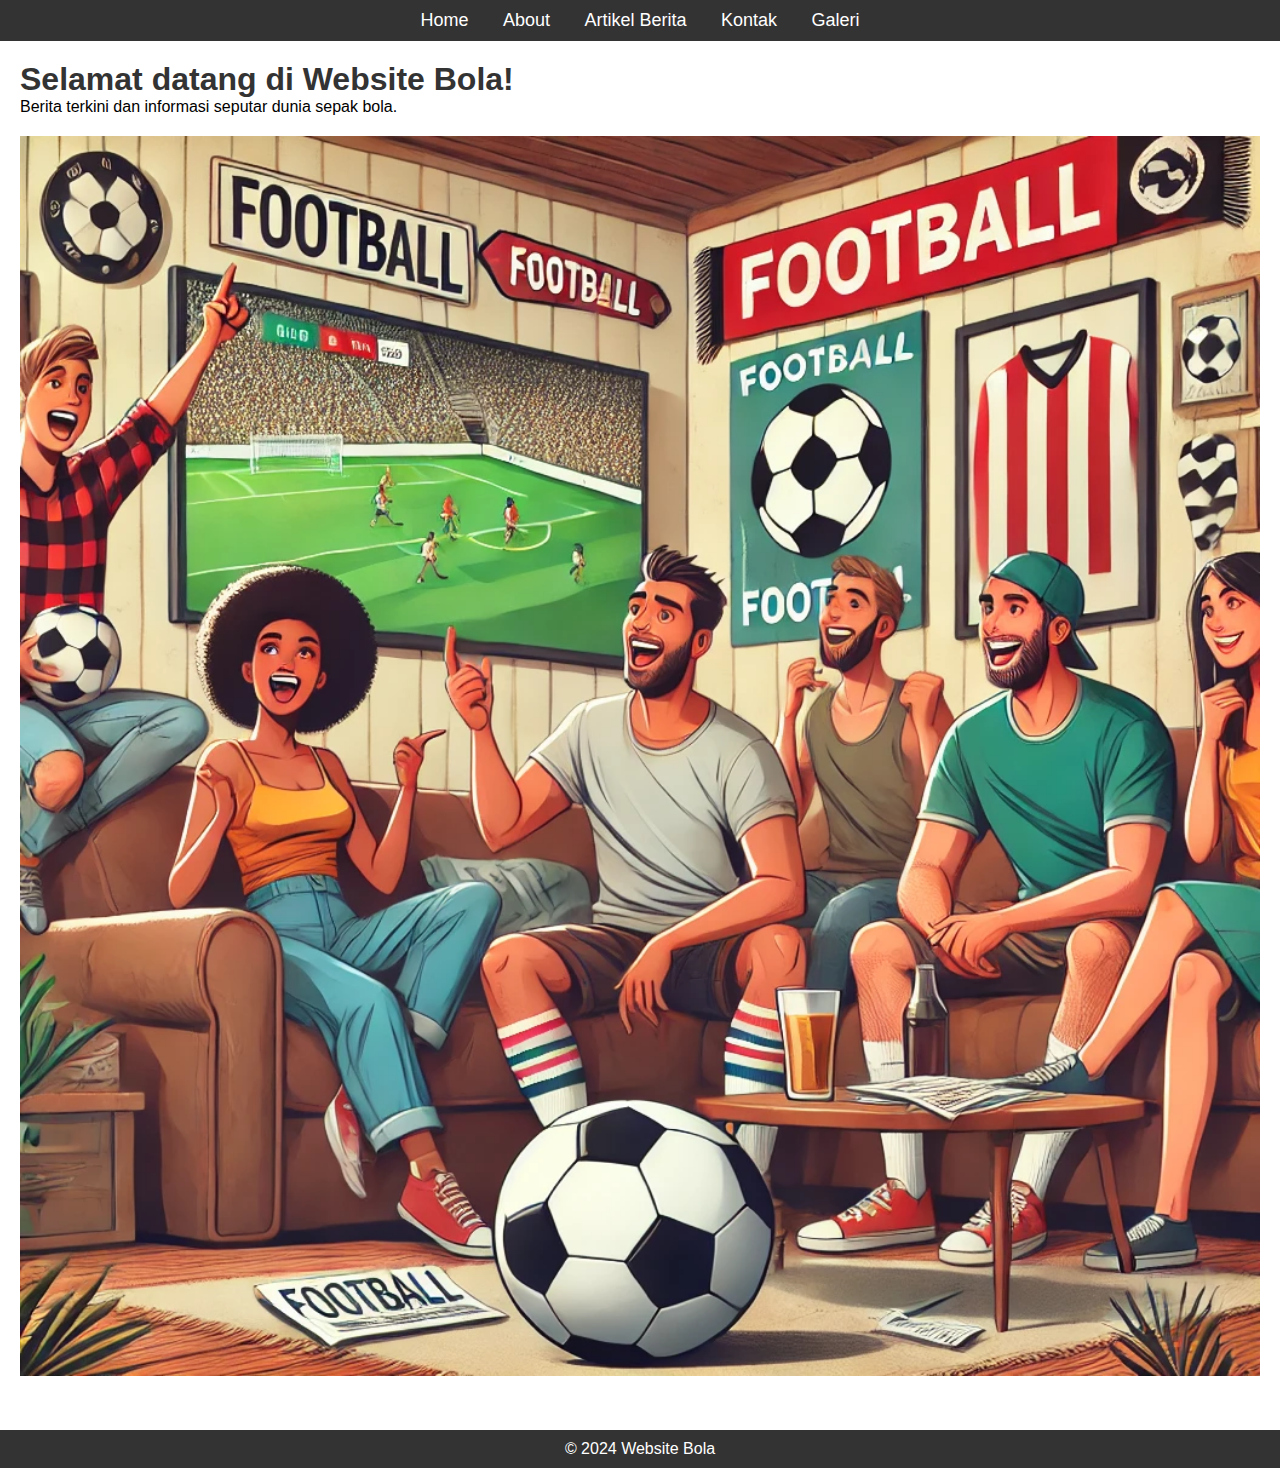
<file: index.html>
<!DOCTYPE html>
<html lang="id">
<head>
    <meta charset="UTF-8">
    <meta name="viewport" content="width=device-width, initial-scale=1.0">
    <title>Website Bola - Home</title>
    <link rel="stylesheet" href="style.css">
</head>
<body>
    <header>
        <nav>
            <ul>
                <li><a href="index.html">Home</a></li>
                <li><a href="about.html">About</a></li>
                <li><a href="artikel.html">Artikel Berita</a></li>
                <li><a href="kontak.html">Kontak</a></li>
                <li><a href="galeri.html">Galeri</a></li>
            </ul>
        </nav>
    </header>
    <main>
        <section class="intro">
            <h1>Selamat datang di Website Bola!</h1>
            <p>Berita terkini dan informasi seputar dunia sepak bola.</p>
            <img src="2.jpg" alt="Sepak Bola">
        </section>
    </main>
    <footer>
        <p>&copy; 2024 Website Bola</p>
    </footer>
</body>
</html>
</file>
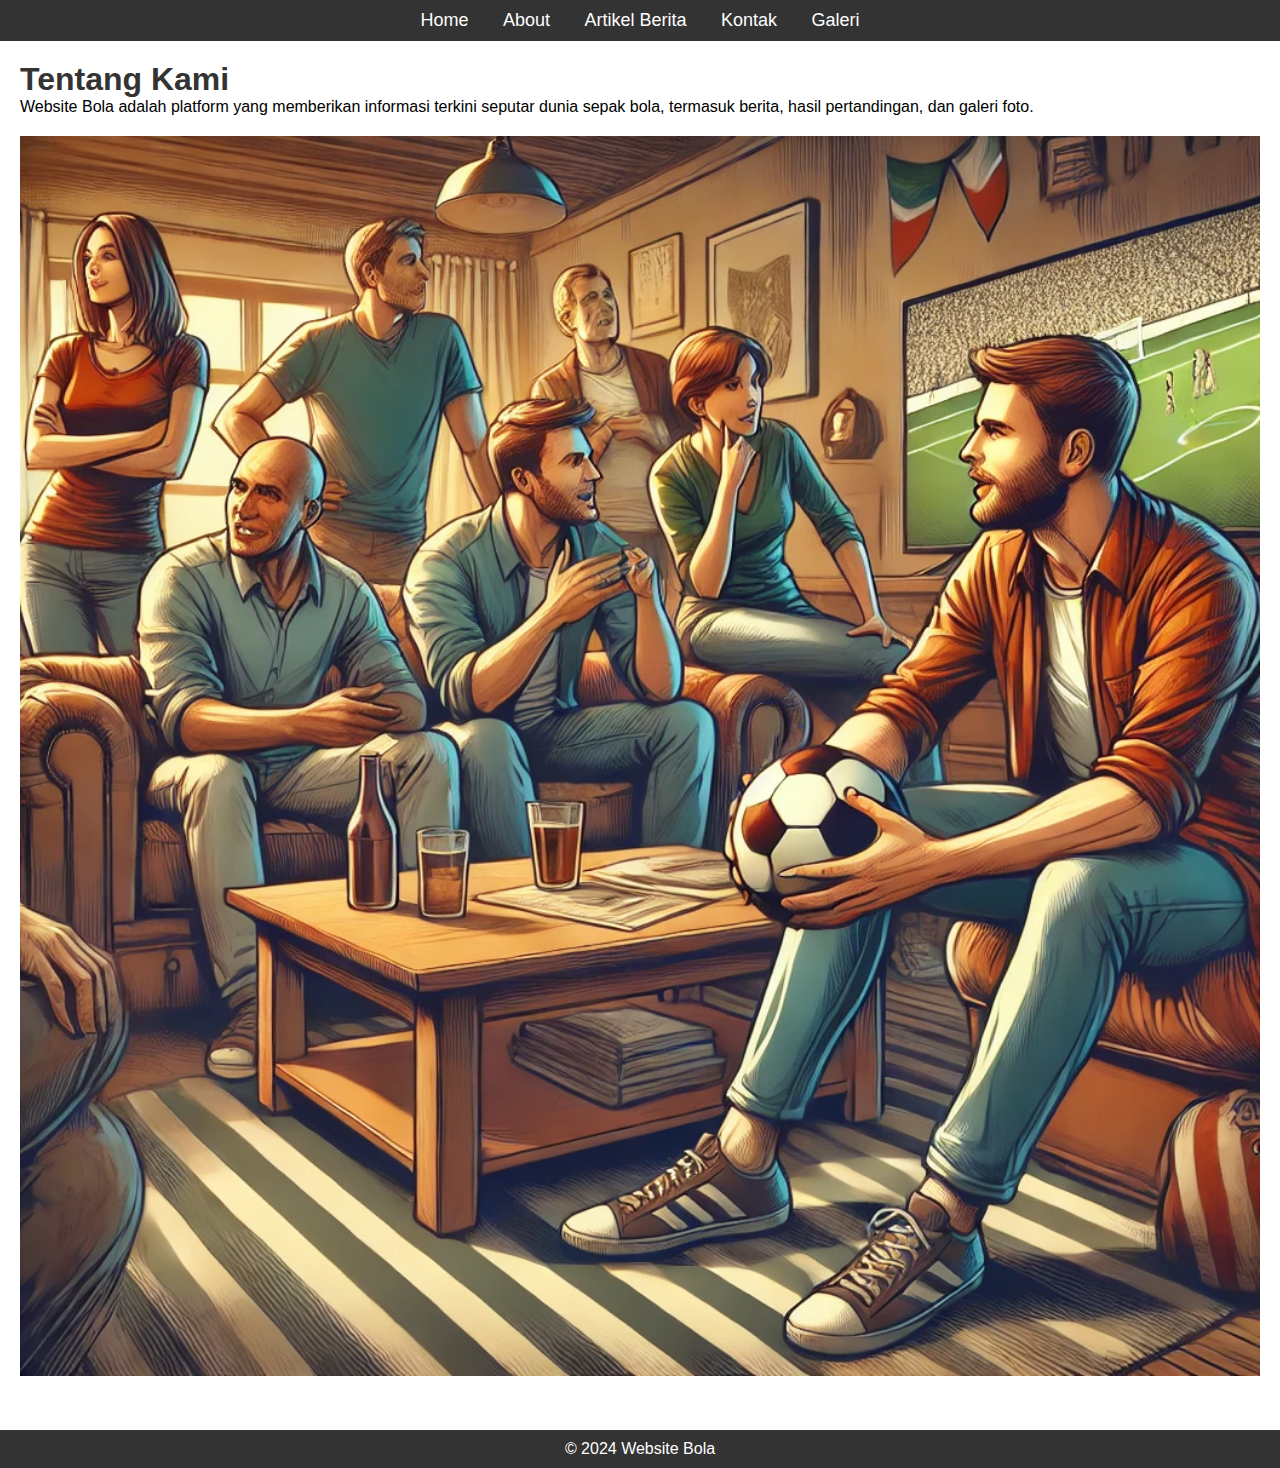
<file: about.html>
<!DOCTYPE html>
<html lang="id">
<head>
    <meta charset="UTF-8">
    <meta name="viewport" content="width=device-width, initial-scale=1.0">
    <title>Tentang Kami - Website Bola</title>
    <link rel="stylesheet" href="style.css">
</head>
<body>
    <header>
        <nav>
            <ul>
                <li><a href="index.html">Home</a></li>
                <li><a href="about.html">About</a></li>
                <li><a href="artikel.html">Artikel Berita</a></li>
                <li><a href="kontak.html">Kontak</a></li>
                <li><a href="galeri.html">Galeri</a></li>
            </ul>
        </nav>
    </header>
    <main>
        <section class="about">
            <h1>Tentang Kami</h1>
            <p>Website Bola adalah platform yang memberikan informasi terkini seputar dunia sepak bola, termasuk berita, hasil pertandingan, dan galeri foto.</p>
            <img src="1.jpg" alt="Tim Sepak Bola">
        </section>
    </main>
    <footer>
        <p>&copy; 2024 Website Bola</p>
    </footer>
</body>
</html>
</file>
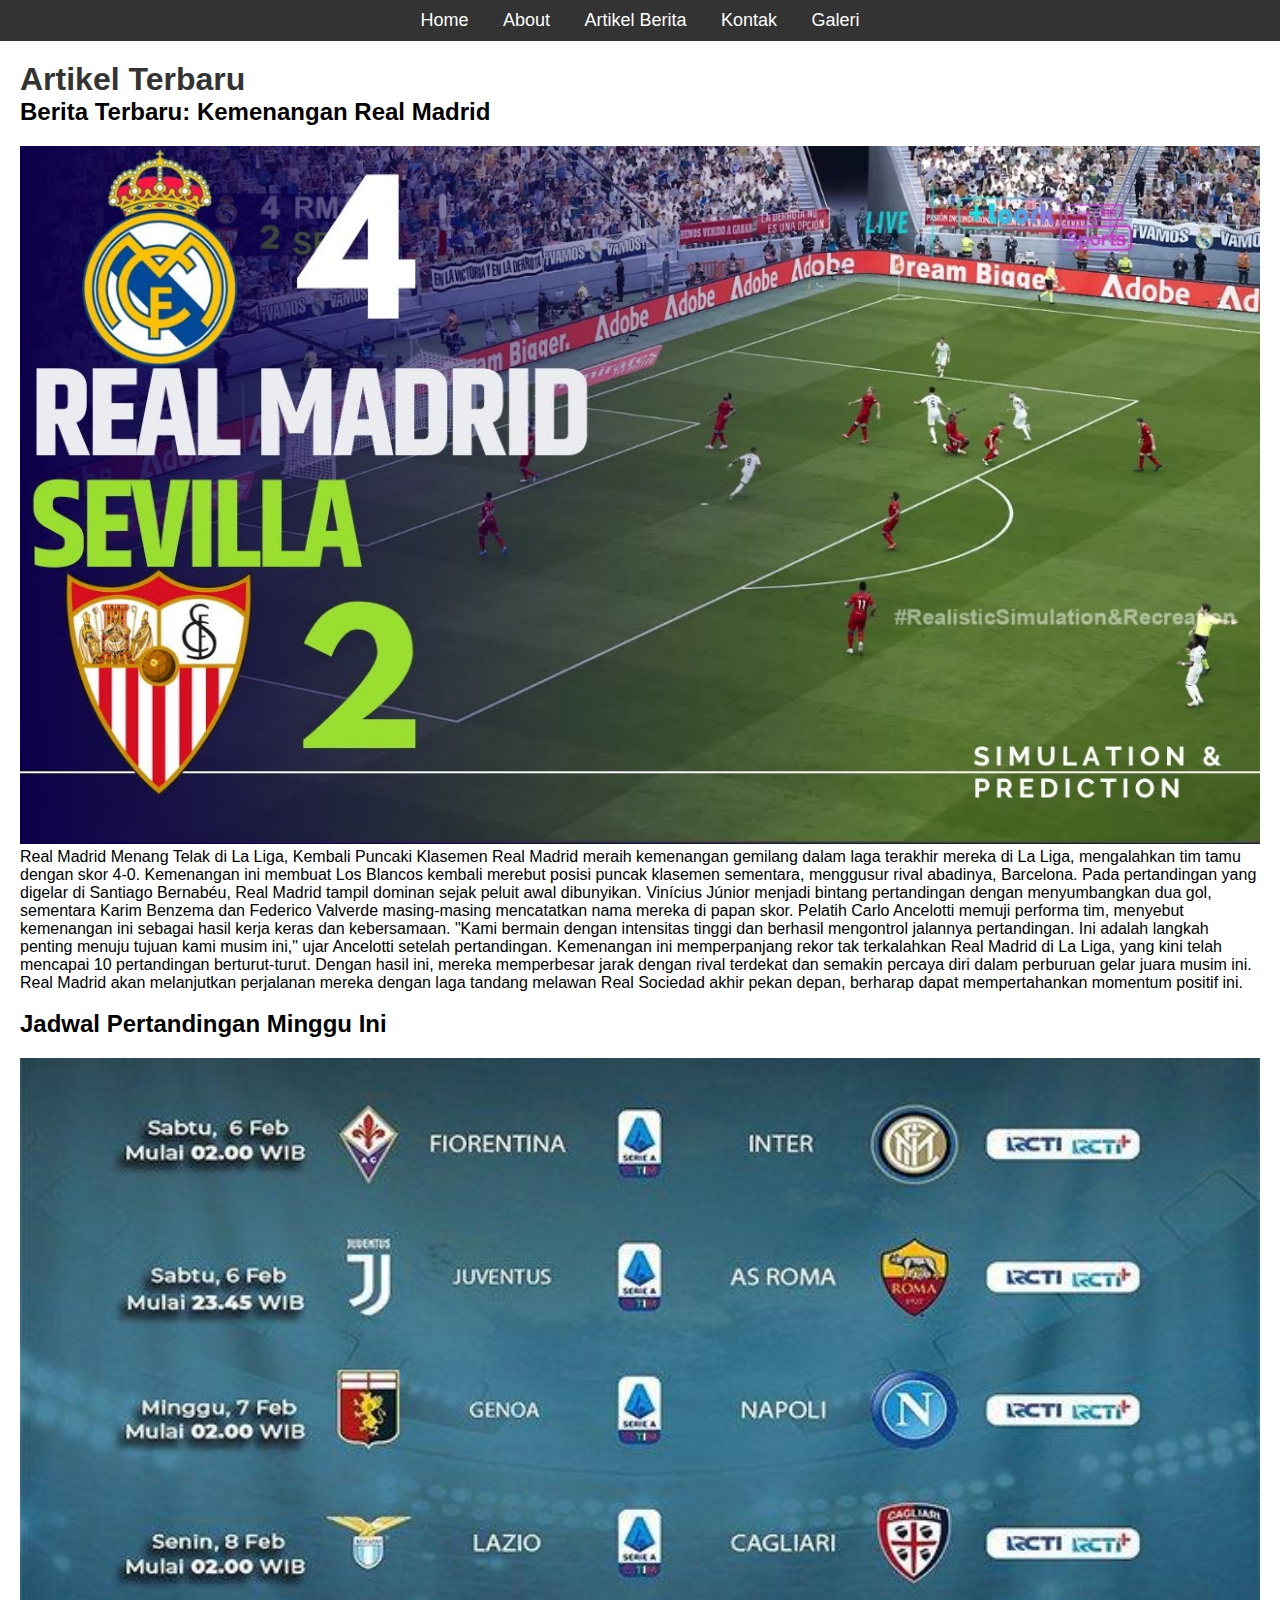
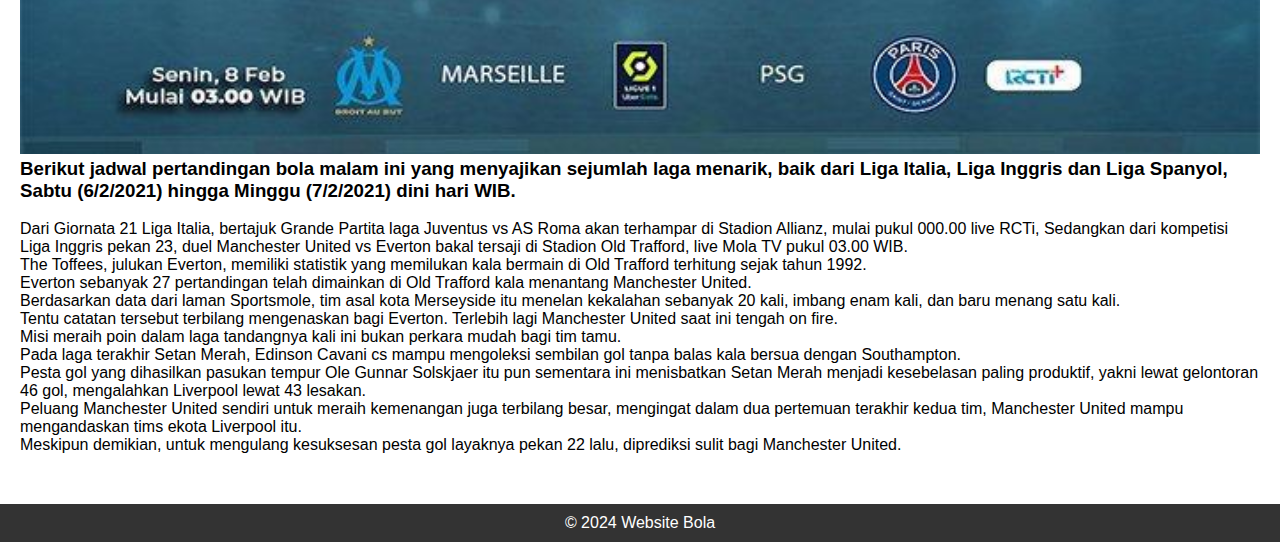
<file: artikel.html>
<!DOCTYPE html>
<html lang="id">
<head>
    <meta charset="UTF-8">
    <meta name="viewport" content="width=device-width, initial-scale=1.0">
    <title>Artikel Berita - Website Bola</title>
    <link rel="stylesheet" href="style.css">
</head>
<body>
    <header>
        <nav>
            <ul>
                <li><a href="index.html">Home</a></li>
                <li><a href="about.html">About</a></li>
                <li><a href="artikel.html">Artikel Berita</a></li>
                <li><a href="kontak.html">Kontak</a></li>
                <li><a href="galeri.html">Galeri</a></li>
            </ul>
        </nav>
    </header>
    <main>
        <section class="artikel">
            <h1>Artikel Terbaru</h1>
            <article>
                <h2>Berita Terbaru: Kemenangan Real Madrid</h2>
                <img src="3.jpg" alt="Kemenangan Tim A">
                <p>Real Madrid Menang Telak di La Liga, Kembali Puncaki Klasemen

                    Real Madrid meraih kemenangan gemilang dalam laga terakhir mereka di La Liga, mengalahkan tim tamu dengan skor 4-0. Kemenangan ini membuat Los Blancos kembali merebut posisi puncak klasemen sementara, menggusur rival abadinya, Barcelona.
                    
                    Pada pertandingan yang digelar di Santiago Bernabéu, Real Madrid tampil dominan sejak peluit awal dibunyikan. Vinícius Júnior menjadi bintang pertandingan dengan menyumbangkan dua gol, sementara Karim Benzema dan Federico Valverde masing-masing mencatatkan nama mereka di papan skor.
                    
                    Pelatih Carlo Ancelotti memuji performa tim, menyebut kemenangan ini sebagai hasil kerja keras dan kebersamaan. "Kami bermain dengan intensitas tinggi dan berhasil mengontrol jalannya pertandingan. Ini adalah langkah penting menuju tujuan kami musim ini," ujar Ancelotti setelah pertandingan.
                    
                    Kemenangan ini memperpanjang rekor tak terkalahkan Real Madrid di La Liga, yang kini telah mencapai 10 pertandingan berturut-turut. Dengan hasil ini, mereka memperbesar jarak dengan rival terdekat dan semakin percaya diri dalam perburuan gelar juara musim ini.
                    
                    Real Madrid akan melanjutkan perjalanan mereka dengan laga tandang melawan Real Sociedad akhir pekan depan, berharap dapat mempertahankan momentum positif ini.</p>
            </article><br>
            <article>
                <h2>Jadwal Pertandingan Minggu Ini</h2>
                <img src="4.jpg" alt="Jadwal Pertandingan">
                <p><h3>Berikut jadwal pertandingan bola malam ini yang menyajikan sejumlah laga menarik, baik dari Liga Italia, Liga Inggris dan Liga Spanyol, Sabtu (6/2/2021) hingga Minggu (7/2/2021) dini hari WIB.</h3> <br>

                    Dari Giornata 21 Liga Italia, bertajuk Grande Partita laga Juventus vs AS Roma akan terhampar di Stadion Allianz, mulai pukul 000.00 live RCTi, Sedangkan dari kompetisi Liga Inggris pekan 23, duel Manchester United vs Everton bakal tersaji di Stadion Old Trafford, live Mola TV pukul 03.00 WIB. <br>
                    
                    The Toffees, julukan Everton, memiliki statistik yang memilukan kala bermain di Old Trafford terhitung sejak tahun 1992. <br>

Everton sebanyak 27 pertandingan telah dimainkan di Old Trafford kala menantang Manchester United. <br>

Berdasarkan data dari laman Sportsmole, tim asal kota Merseyside itu menelan kekalahan sebanyak 20 kali, imbang enam kali, dan baru menang satu kali. <br>

Tentu catatan tersebut terbilang mengenaskan bagi Everton. Terlebih lagi Manchester United saat ini tengah on fire. <br>

Misi meraih poin dalam laga tandangnya kali ini bukan perkara mudah bagi tim tamu. <br>
Pada laga terakhir Setan Merah, Edinson Cavani cs mampu mengoleksi sembilan gol tanpa balas kala bersua dengan Southampton. <br>
Pesta gol yang dihasilkan pasukan tempur Ole Gunnar Solskjaer itu pun sementara ini menisbatkan Setan Merah menjadi kesebelasan paling produktif, yakni lewat gelontoran 46 gol, mengalahkan Liverpool lewat 43 lesakan. <br>

Peluang Manchester United sendiri untuk meraih kemenangan juga terbilang besar, mengingat dalam dua pertemuan terakhir kedua tim, Manchester United mampu mengandaskan tims ekota Liverpool itu. <br>

Meskipun demikian, untuk mengulang kesuksesan pesta gol layaknya pekan 22 lalu, diprediksi sulit bagi Manchester United. <br>
</p>
            </article>
        </section>
    </main>
    <footer>
        <p>&copy; 2024 Website Bola</p>
    </footer>
</body>
</html>
</file>
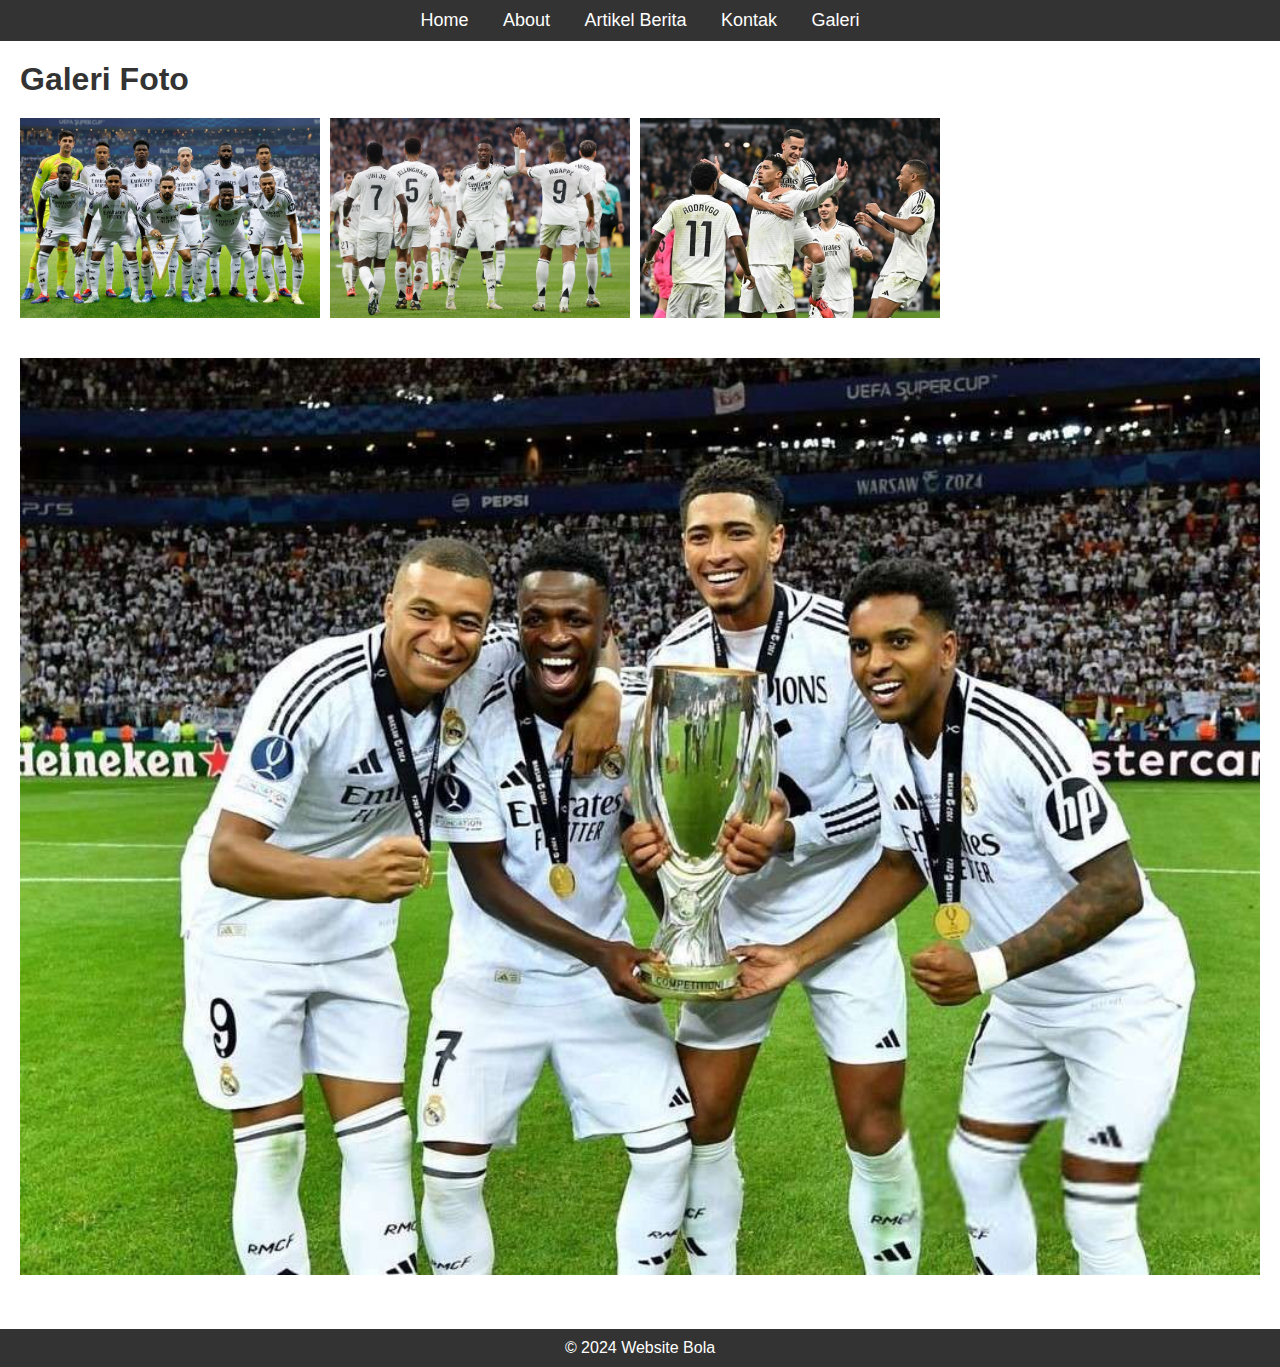
<file: galeri.html>
<!DOCTYPE html>
<html lang="id">
<head>
    <meta charset="UTF-8">
    <meta name="viewport" content="width=device-width, initial-scale=1.0">
    <title>Galeri - Website Bola</title>
    <link rel="stylesheet" href="style.css">
</head>
<body>
    <header>
        <nav>
            <ul>
                <li><a href="index.html">Home</a></li>
                <li><a href="about.html">About</a></li>
                <li><a href="artikel.html">Artikel Berita</a></li>
                <li><a href="kontak.html">Kontak</a></li>
                <li><a href="galeri.html">Galeri</a></li>
            </ul>
        </nav>
    </header>
    <main>
        <section class="galeri">
            <h1>Galeri Foto</h1>
            <div class="gallery">
                <img src="13.webp" alt="Foto 1">
                <img src="14.webp" alt="Foto 2">
                <img src="15.jpg" alt="Foto 3">
            </div>
            <img src="16.jpeg" alt="Galeri Sepak Bola">
        </section>
    </main>
    <footer>
        <p>&copy; 2024 Website Bola</p>
    </footer>
</body>
</html>
</file>
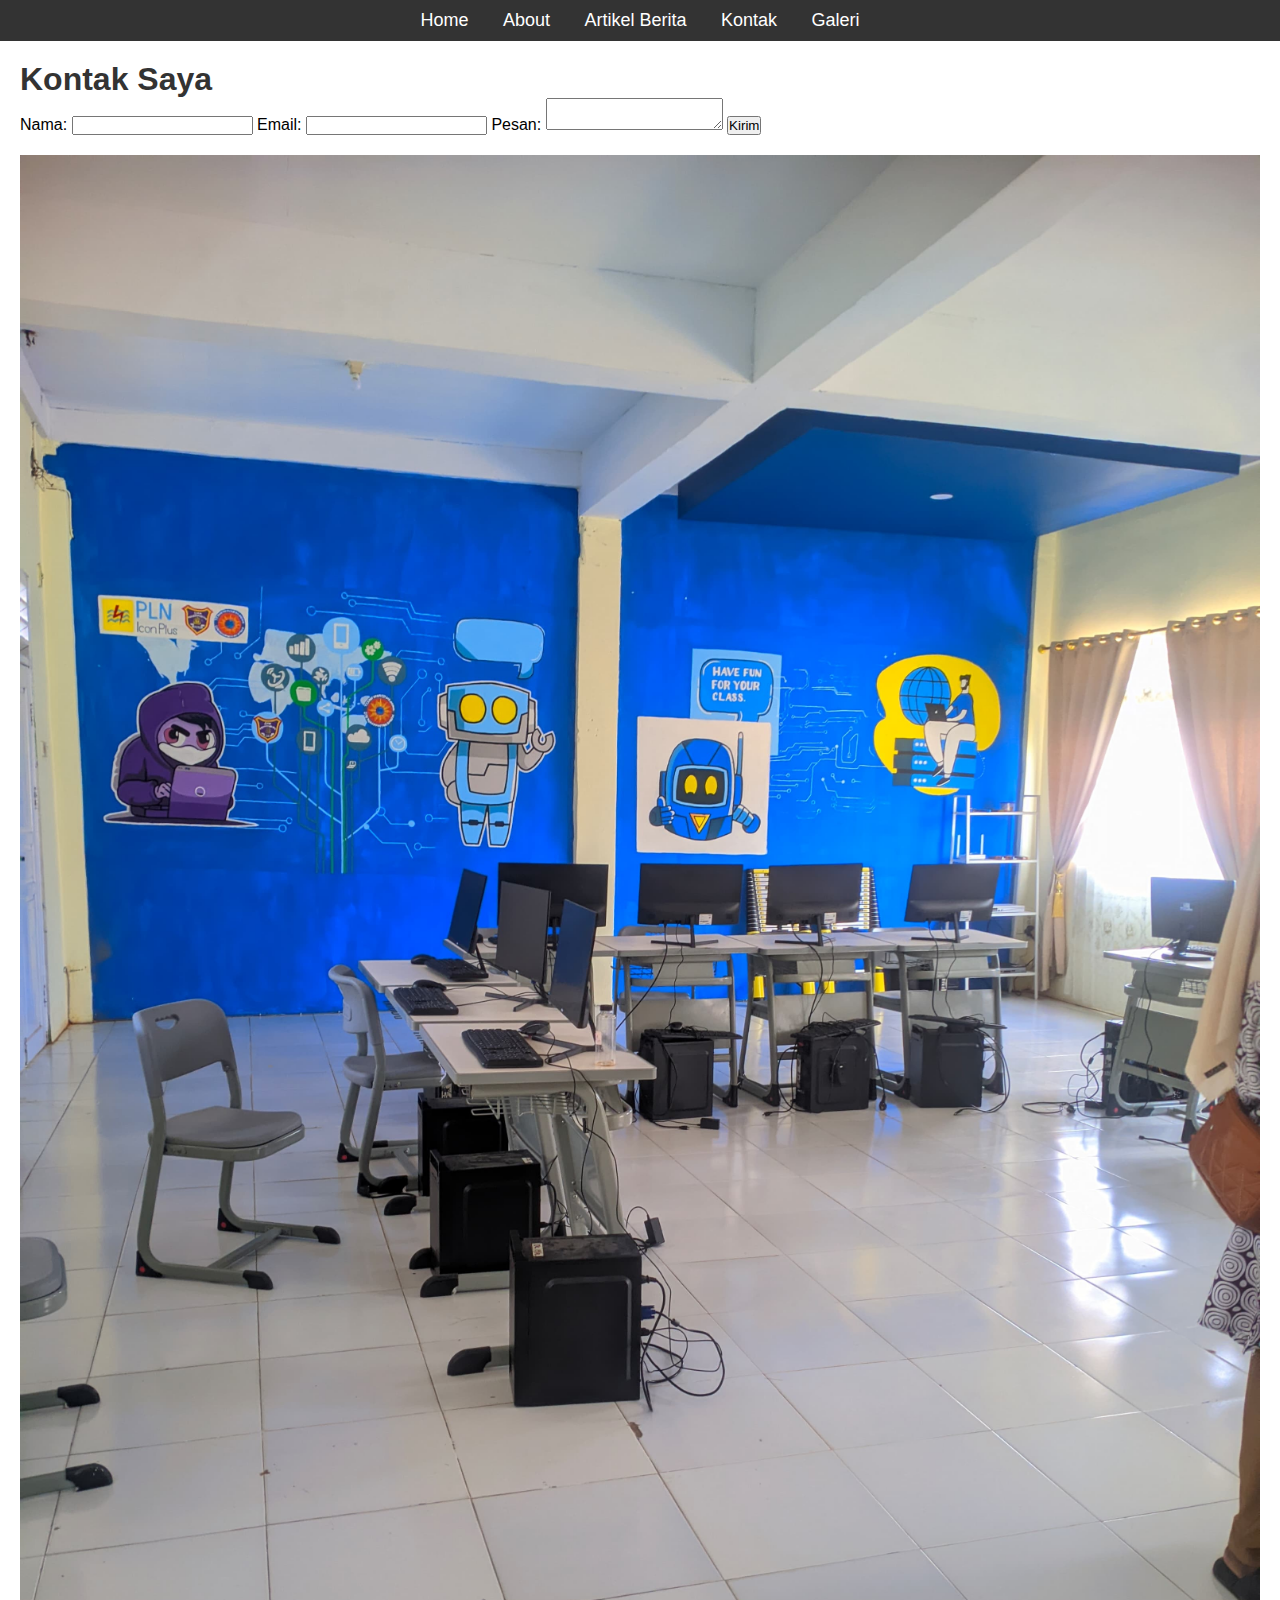
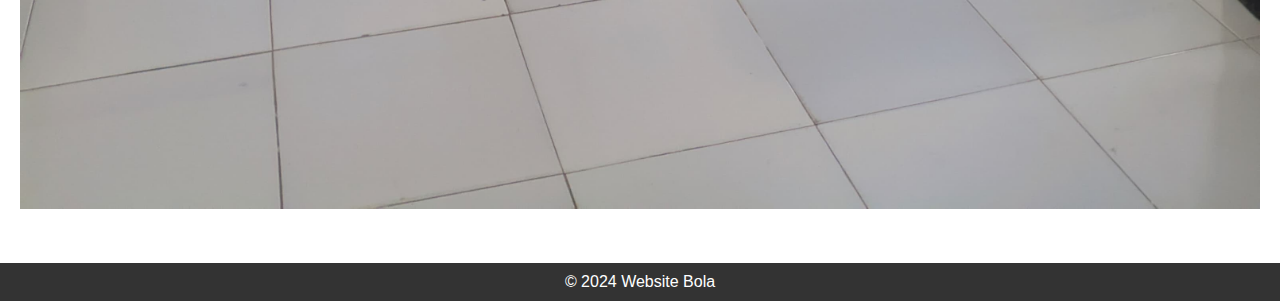
<file: kontak.html>
<!DOCTYPE html>
<html lang="id">
<head>
    <meta charset="UTF-8">
    <meta name="viewport" content="width=device-width, initial-scale=1.0">
    <title>Kontak - Website Bola</title>
    <link rel="stylesheet" href="style.css">
</head>
<body>
    <header>
        <nav>
            <ul>
                <li><a href="index.html">Home</a></li>
                <li><a href="about.html">About</a></li>
                <li><a href="artikel.html">Artikel Berita</a></li>
                <li><a href="kontak.html">Kontak</a></li>
                <li><a href="galeri.html">Galeri</a></li>
            </ul>
        </nav>
    </header>
    <main>
        <section class="kontak">
            <h1>Kontak Saya</h1>
            <form id="contact-form">
                <label for="name">Nama:</label>
                <input type="text" id="name" name="name" required>
                <label for="email">Email:</label>
                <input type="email" id="email" name="email" required>
                <label for="message">Pesan:</label>
                <textarea id="message" name="message" required></textarea>
                <button type="submit">Kirim</button>
            </form>
            <img src="6.jpg" alt="Kontak Kami">
        </section>
    </main>
    <footer>
        <p>&copy; 2024 Website Bola</p>
    </footer>
    <script src="script.js"></script>
</body>
</html>
</file>
<file: style.css>
* {
    margin: 0;
    padding: 0;
    box-sizing: border-box;
}

body {
    font-family: Arial, sans-serif;
}

header {
    background-color: #333;
    padding: 10px 0;
}

nav ul {
    list-style-type: none;
    text-align: center;
}

nav ul li {
    display: inline;
    margin: 0 15px;
}

nav ul li a {
    color: white;
    text-decoration: none;
    font-size: 18px;
}

main {
    padding: 20px;
}

footer {
    text-align: center;
    padding: 10px;
    background-color: #333;
    color: white;
}

section {
    margin-bottom: 30px;
}

h1 {
    color: #333;
}

.gallery {
    display: flex;
    gap: 10px;
    margin-bottom: 20px;
}

.gallery img {
    width: 300px;
    height: 200px;
    object-fit: cover;
}

img {
    width: 100%;
    height: auto;
    margin-top: 20px;
}
</file>
